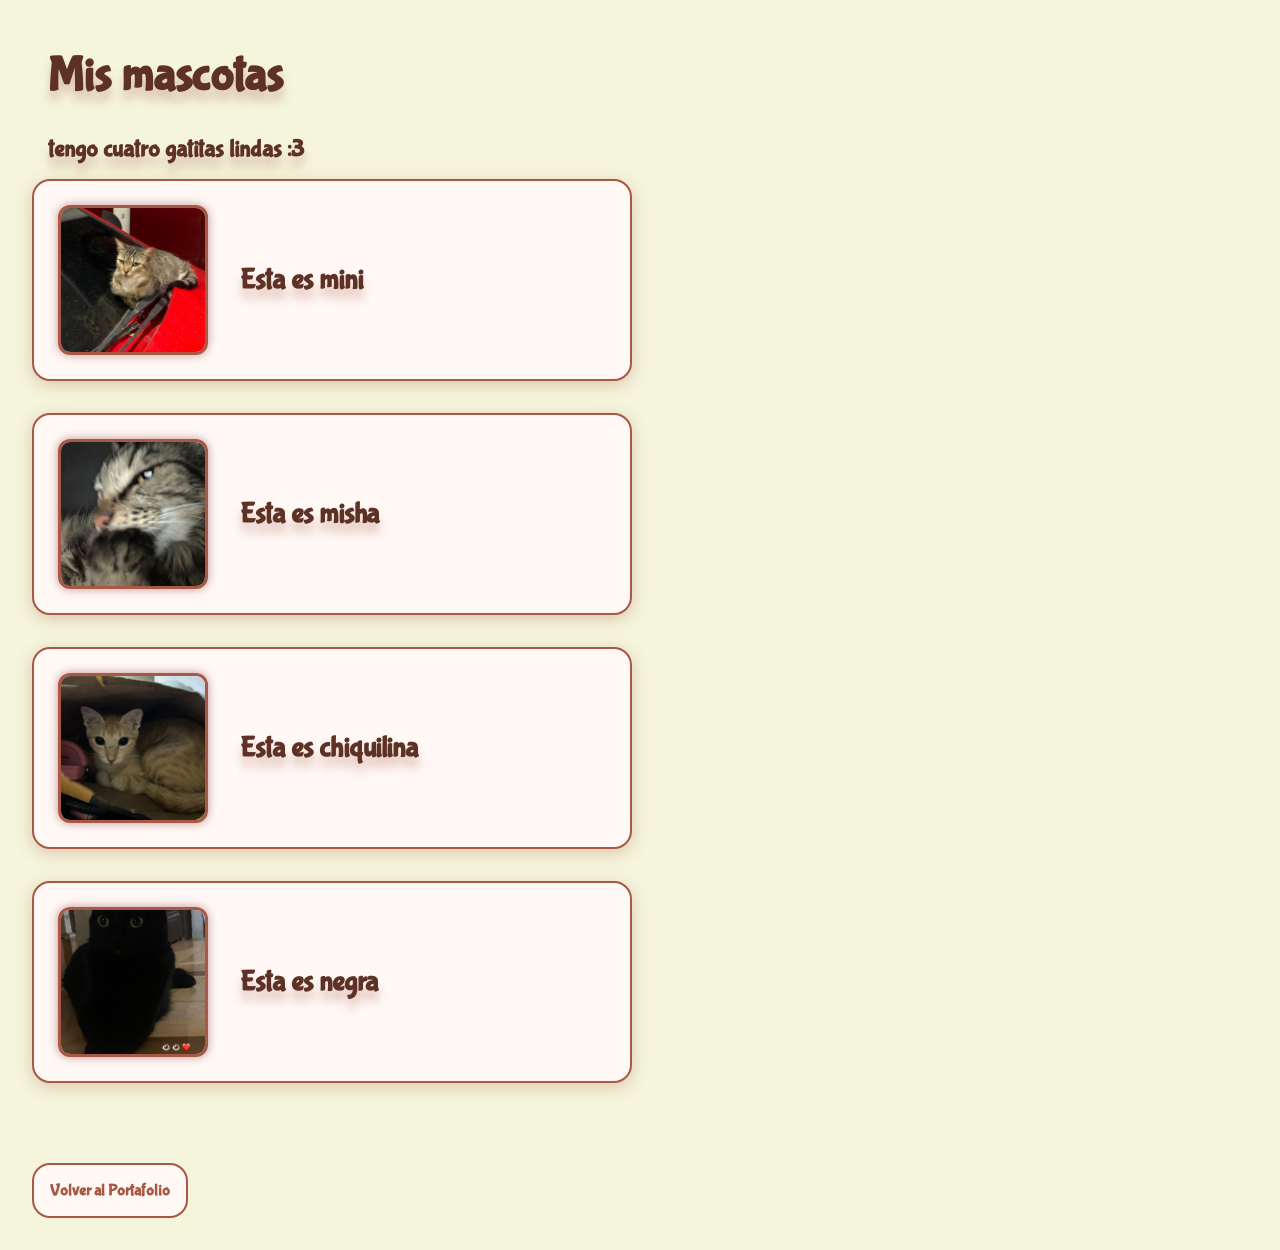
<file: mascotas.html>
<!DOCTYPE html>
<html lang="es">
<head>
    <meta charset="UTF-8">
    <meta name="viewport" content="width=device-width, initial-scale=1.0">
    <link rel="preconnect" href="https://fonts.googleapis.com">
    <link rel="preconnect" href="https://fonts.gstatic.com" crossorigin>
    <link href="https://fonts.googleapis.com/css2?family=Bubblegum+Sans&family=Rubik+Doodle+Shadow&display=swap" rel="stylesheet">
    <link rel="stylesheet" href="css/general/styles.css">
    <link rel="preconnect" href="https://fonts.googleapis.com">
    <link rel="stylesheet" href="css/mascotas/header.css">
    <link rel="stylesheet" href="css/mascotas/main.css">
    <link rel="stylesheet" href="css/mascotas/footer.css">
    <title>Mis lindas mascotas:3</title>
</head>

<body id="mascotas">
    <header>
        <h1 class="mascotas-titulo">Mis mascotas</h1>
        <h2 class="mascotas-subtitulo">tengo cuatro gatitas lindas :3</h2>
    </header>

    <main>
        <section class="mini">
            <div class="card-mini">
                <img src="assets/DiegoGatasMascotas/miniconcaraenojada.jpeg" alt="mi gata" class="minifoto">
                <h3>Esta es mini</h3>
            </div>
        </section>

<section class="misha">
            <div class="card-misha">
                <img src="assets/DiegoGatasMascotas/AP1GczP3qIxwuqEZjTz4tSLYrNCSEmnPUA_TOPmHlvwOnBF1RjuNdvvdzcQq5Aw1260-h945-s-no-gm.png" alt="mi gata" class="minifoto">
                <h3>Esta es misha</h3>
            </div>
        </section>

        <section class="chiquilina">
            <div class="card-chiquilina">
                <img src="assets/DiegoGatasMascotas/chiquilina.jpeg" alt="mi gata">
                <h3>Esta es chiquilina</h3>
            </div>
        </section>

        <section class="negra">
            <div class="card-negra">
                <img src="assets/DiegoGatasMascotas/negra.jpeg" alt="mi gata">
                <h3>Esta es negra</h3>
            </div>
        </section>
    </main>

    <footer class="pie-pagina">
        <nav>
            <a href="index.html">
                <p>Volver al Portafolio</p>
            </a>
        </nav>
    </footer>
</body>
</html>
</file>
<file: css/general/styles.css>
/* Reseteo de CSS. */
* {
    margin: 0;
    padding: 0;
    box-sizing: border-box;
    scroll-behavior: smooth;
}

body {
    display: flex;
    flex-direction: column;
    min-height: 100vh;
}

/* main {
    flex-grow: 1;
} */

/* ----------------------------------------------------------------- */
/* ----------------------------------------------------------------- */
</file>
<file: css/mascotas/header.css>
/* Header de las mascotas. */
#mascotas {
    background-color: beige;
    min-height: 100vh;
    padding: 2rem;
}

.mascotas-titulo {
    padding: 1rem;
    color: #5e3125;
    text-shadow: 0px 10px 10px rgba(167, 89, 69, 0.3);
    font-size: 3rem;
    font-family: "Bubblegum Sans", cursive;
}

.mascotas-subtitulo {
    justify-content: left;
    padding: 1rem;
    color: #5e3125;
    text-shadow: 0px 10px 10px rgba(167, 89, 69, 0.3);
    font-size: 1.5rem;
    font-family: "Bubblegum Sans", cursive;
}
</file>
<file: css/mascotas/main.css>
/* Main */
.mini, .chiquilina, .misha, .negra{
    display: flex;
    justify-content: left;
    margin-bottom: 2rem;
}

.card-mini, .card-chiquilina, .card-misha, .card-negra{
    display: flex;
    flex-direction: row;
    align-items: center;
    gap: 2rem;
    background-color: #fff8f5;
    border: 2px solid #a75945; 
    border-radius: 18px;
    box-shadow: 0px 4px 16px rgba(167, 89, 69, 0.3);
    padding: 1.5rem;
    width: 600px;
    transition: transform 0.4s ease;
}

.card-mini:hover, .card-chiquilina:hover, .card-misha:hover, .card-negra:hover{
    transform: translateY(-10px);
}

.card-mini img, .card-chiquilina img, .card-misha img, .card-negra img{
    width: 150px;
    height: 150px;
    object-fit: cover;
    border-radius: 12px;
    border: 3px solid #a75945;
    box-shadow: 0px 0px 10px rgba(107, 6, 6, 0.4);
}

.card-mini h3, .card-chiquilina h3, .card-misha h3, .card-negra h3{
    font-size: 1.8rem;
    color: #5e3125;
    font-family: "Bubblegum Sans", cursive;
    text-shadow: 0px 10px 10px rgba(167, 89, 69, 0.3);
    margin: 0;
}

/* agregar un fondo de gatitos */
@media screen {
    
}
</file>
<file: css/mascotas/footer.css>
/* Footer de mascotas */
.pie-pagina {
    text-align: left;
    margin-top: 3rem;
}

.pie-pagina a {
    text-decoration: none;
    display: inline-block;
    background-color: #fff8f5;
    padding: 1rem;
    border: 2px solid #a75945;
    border-radius: 18px;
    color: #a75945;
    font-weight: bold;
    transition: 0.3s;
    font-family: "Bubblegum Sans", cursive;
}

.pie-pagina a:hover {
    background-color: #a75945;
    color: #ffffff; 
}
</file>
